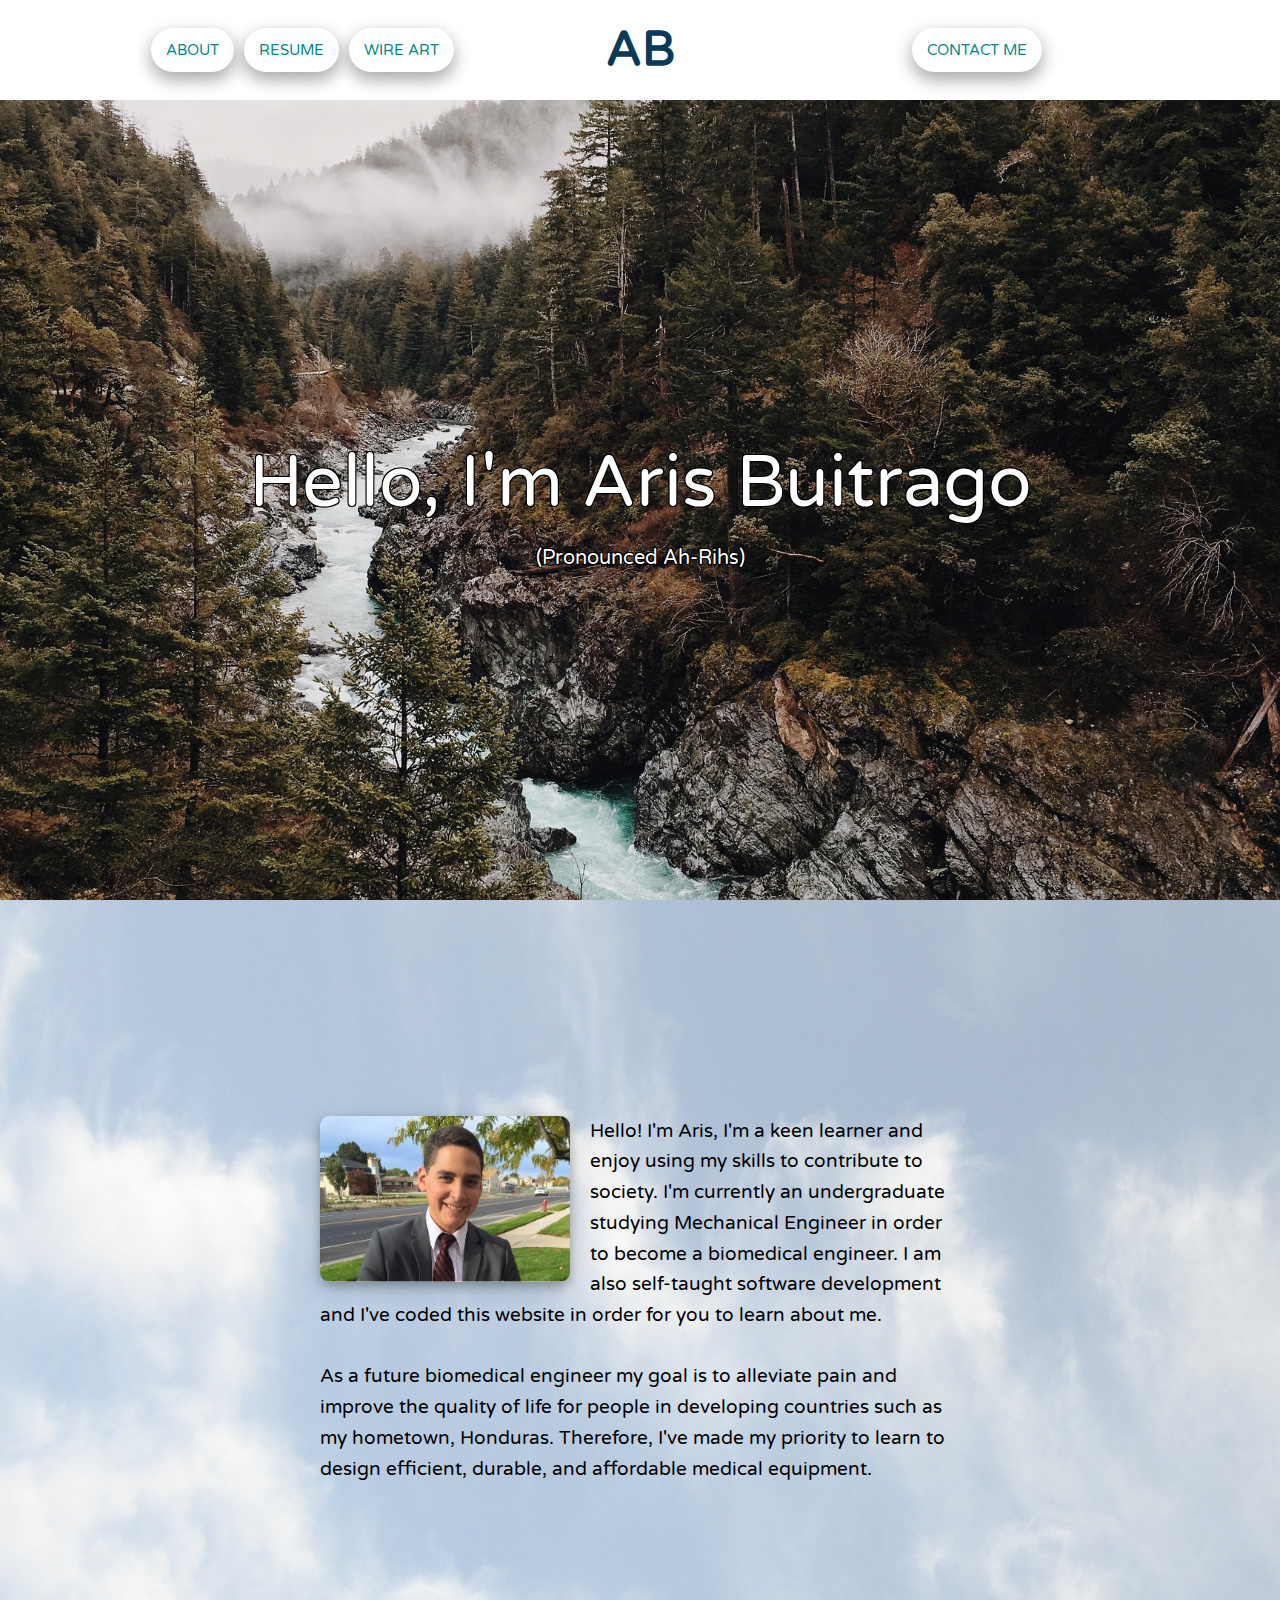
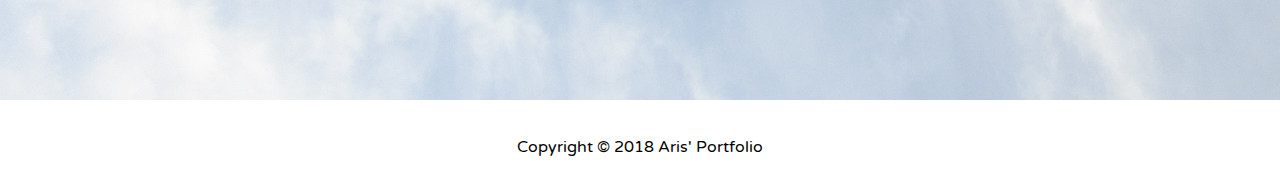
<file: index.html>
<html lang="en">

  <head>
    <title>My Portfolio</title>
    <link rel="stylesheet" href="Home_Page/css/normalize.css">
    <link href='https://fonts.googleapis.com/css?family=Varela+Round' rel='stylesheet' type='text/css'>
    <link rel="stylesheet" href="Home_Page/css/style.css">
    <meta name="viewport" content="width=device-width">
  </head>

  <body>
    <header class="main-header">
      <nav class="navigation">
        <div class="nav-buttons"><a href="#about">About</a></div>
        <div class="nav-buttons"><a href="Resume/index.html">Resume</a></div>
        <div class="nav-buttons"><a href="Wirework/index.html">Wire Art</a></div>
      </nav>
      <h2>AB</h2>
      <div class="contact">
        <div class="cont-buttons cont-one">
          <a href="mailto:arisbpm3@gmail.com?subject=Hi%20There!">
            <img src="Home_Page/img/Contact/gmail.png" alt="Gmail Image" class="contact-img">
          </a>
        </div>
        <div class="cont-buttons cont-two">
          <a href="https://www.facebook.com/arisbpm4" target="_blank">
            <img src="Home_Page/img/Contact/messenger.png" alt="Messenger Image" class="contact-img">
          </a>
        </div>
        <p>Contact Me</p>
        <div class="cont-buttons cont-three">
          <a href="mailto:arisbpm3@outlook.com?subject=Hi%20There!">
          <img src="Home_Page/img/Contact/outlook.png" alt="Outlook Image" class="contact-img">
          </a>
        </div>
        <div class="cont-buttons cont-four">
          <a href="#">
          <img src="Home_Page/img/Contact/phone.jpg" alt="Phone Image" class="contact-img">
          </a>
        </div>
      </div>
    </header>

    <div class="intro">
      <p>Hello, I'm Aris Buitrago<br>
      <span class="name-pronounce">(Pronounced Ah-Rihs)</span></p>
    </div>

    <div class="container">
      <div id="about" class="about-me clearfix">
        <img src="Home_Page/img/profile.jpg" alt="Profile Image" class="profile-img">
        <p>
          Hello! I'm Aris, I'm a keen learner and enjoy using my skills to contribute to society.
          I'm currently an undergraduate studying Mechanical Engineer in order to become
          a biomedical engineer. I am also self-taught software development and I've coded this website
          in order for you to learn about me.<br>
          <br>
          As a future biomedical engineer my goal is to alleviate pain and improve the quality of life for people in
          developing countries such as my hometown, Honduras. Therefore, I've made my priority to learn to design
          efficient, durable, and affordable medical equipment.
        </p>
      </div>
    </div>

    <footer class="main-footer">
      <p>Copyright &copy; 2018 Aris' Portfolio</p>
    </footer>
  </body>
</html>
</file>
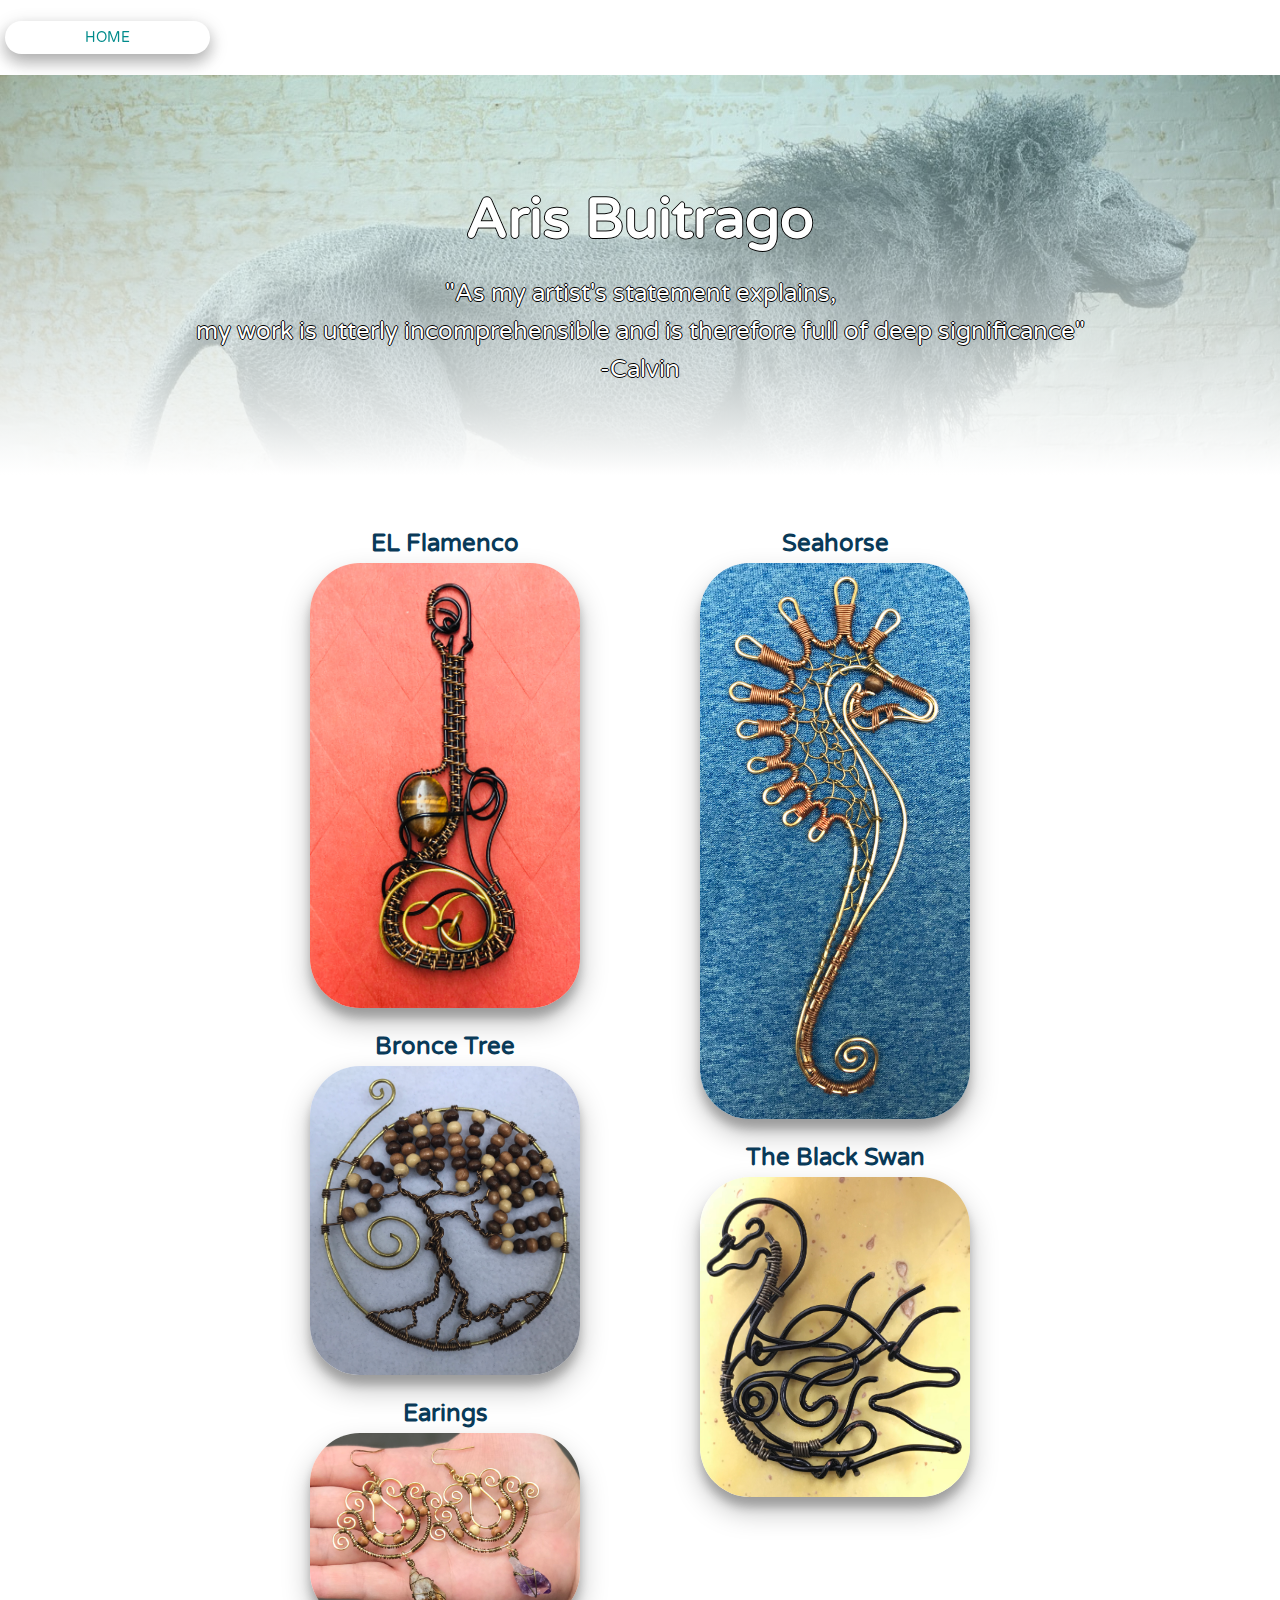
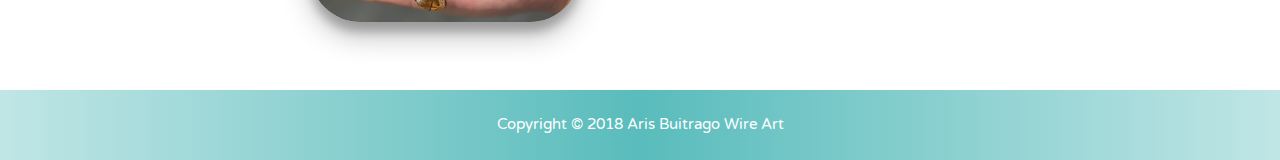
<file: Wirework/index.html>
<!DOCTYPE html>
<html>

  <head>
    <title>My Wire Art</title>
    <link rel="stylesheet" href="css/normalize.css">
    <link href='https://fonts.googleapis.com/css?family=Varela+Round' rel='stylesheet' type='text/css'>
    <link rel="stylesheet" href="css/main.css">
    <meta name="viewport" content="width=device-width">
  </head>

  <body>
    <header class="main-header">
      <ul class="main-nav">
        <li><a href="../index.html">Home</a></li>
      </ul>
    </header>
    <div id="top-page" class="intro">
      <h1>Aris Buitrago</h1>
      <p>"As my artist's statement explains, <br>
        my work is utterly incomprehensible and
         is therefore full of deep significance"<br>
         -Calvin</p>
    </div>
    <div id="wire-art" class="wrapper">
      <div class="art-box art-one">
        <h2>EL Flamenco</h1>
        <img class="art-img" src="img/guitar.jpg" alt="Guitar">
      </div>
      <div class="art-box art-two">
        <h2>Bronce Tree</h1>
        <img class="art-img" src="img/tree.jpg" alt="Tree of Life">
      </div>
      <div class="art-box art-three">
        <h2>Earings</h1>
        <img class="art-img" src="img/earings.jpg" alt="Earings">
      </div>
      <div class="art-box art-four">
        <h2>Seahorse</h1>
        <img class="art-img" src="img/seahorse.jpg" alt="Sea Horse">
      </div>
      <div class="art-box art-five">
        <h2>The Black Swan</h1>
        <img class="art-img" src="img/black_swan.jpg" alt="Black Swan">
      </div>
    </div>
    <footer class="main-footer">
      <p>Copyright &copy; 2018 Aris Buitrago Wire Art</p>
    </footer>
  </body>

</html>
</file>
<file: Home_Page/css/style.css>
/* =================================
  Base Element Styles
==================================== */
* {
	box-sizing: border-box;
}
body {
  font-family: 'Varela Round', sans-serif;
  line-height: 1.6;
}

h2 {
  font-size: 3em;
}
h2,
a {
	color: #093a58;
}
a {
	text-decoration: none;
}

/* =================================
  Base Layout Styles
==================================== */

/* ---- Header Positioning---- */
.main-header {
  display: flex;
  justify-content: space-around;
  align-items: center;
  height: 100px;
}
.navigation,
.contact {
  flex-basis: 47.5%;
}
.navigation {
  display: flex;
	justify-content: center;
	/* background-color: lightblue; */
}
h2 {
	/* background-color: pink; */
  text-align: center;
	flex-basis: 5%;
}
.contact {
	/* background-color: lightgrey; */
  position: relative;
}
.cont-buttons {
  position: absolute;
	top: 50%;
	left: 50%;
	margin-top: -25px;
	margin-left: -25px;
	z-index: -1;
}

/* ---- Header styling---- */
.nav-buttons a {
	text-align: center;
}
.nav-buttons a,
.contact p {
	text-align: center;
	background-color: white;
  cursor: pointer;
  font-size: .95em;
	color: DarkCyan;
  text-transform: uppercase;
  padding: 10px 15px;
  margin: 5px 5px;
  display: block;
	border-radius: 25px;
	box-shadow: 0 8px 16px 0 rgba(0,0,0,0.2), 0 6px 20px 0 rgba(0,0,0,0.19);
}
.contact {
	display: flex;
	justify-content: center;
	align-items: center;
}
.main-header a:hover {
	color: #D2691E;
}
.main-header a:active {
	color: #DEB887;
}
.contact-img {
  height: 40px;
  margin: 5px;
}

/* ---- Contact Button Effects---- */
.cont-buttons {
	transition: .5s;
}
.contact:hover .cont-one {
	transform:  translate(-75px, 55px);
	z-index: 2;
}
.contact:hover .cont-two {
	transform:  translate(-25px, 55px);
	z-index: 2;
}
.contact:hover .cont-three {
	transform:  translate(25px, 55px);
	z-index: 2;
}
.contact:hover .cont-four {
	transform:  translate(75px, 55px);
  z-index: 2;
}
.cont-buttons:active {
	opacity: 0.50;
}

/* ---- Intro styling---- */
.intro {
	display: flex;
	justify-content: center;
	align-items: center;
	height: 800px;
	background-image: url('../img/Background/forest.jpg');
	background-repeat: no-repeat;
	background-position: center;
	background-size: cover;
	text-shadow:
 		-1px -1px 0 #000,
		1px -1px 0 #000,
		-1px 1px 0 #000,
	 	1px 1px 0 #000;
}
.intro p {
	color: white;
	font-size: 4.5em;
	margin: 0;
	text-align: center;
}
.name-pronounce {
	font-size: 20px;
}

/* ---- About Me Positioning---- */
.container {
	height: 800px;
	background-image: linear-gradient(rgba(255, 255, 255, 0.60), rgba(255, 255, 255, 0.60)),
										url('../img/Background/cirrus.jpg');
	display: flex;
	justify-content: center;
	align-items: center;
}
.about-me {
	margin: 0 auto;
	width: 50%;
}
.profile-img {
	border-radius: 10px;
	margin-right: 20px;
	width: 250px;
	height: auto;
	float: left;
	box-shadow: 0 4px 8px 0 rgba(0, 0, 0, 0.2),
							0 6px 20px 0 rgba(0, 0, 0, 0.19);
}
.about-me p {
	margin: 0;
	font-size: 1.2em;
}
.clearfix::after {
    content: "";
    clear: both;
    display: table;
}

/* ---- Footer ---- */
.main-footer {
	width: 100%;
	text-align: center;
	height: 80px;
}
.main-footer p {
	padding-top: 35px;
	margin-top: 0;
}

@media (max-width: 800px) {
	.main-header {
		flex-direction: column;
	  justify-content: center;
	  align-items: center;
		height: 400px;
	}
	.navigation,
	.contact {
	  flex-basis: auto;
		width: 80%;
	}
	.contact p {
		width: 100%;
	}
	.navigation {
		flex-direction: column;
	}
	h2 {
		margin: 60px 0 0;
		flex-basis: auto;
		order: 2;
	}
	.intro {
		height: 500px;
	}
	.intro p {
		font-size: 3em;
	}
	.name-pronounce {
		font-size: 15px;
	}
	.container {
		height: 900px;
	}
	.about-me {
		margin: 0 auto;
		width: 95%;
		display: flex;
		flex-direction: column;
		align-items: center;
	}
	.about-me p {
		margin-top: 20px;
		text-align: center;
	}
	.profile-img {
		float: none;
		margin-right: 0;
	}
}
</file>
<file: Wirework/css/main.css>
/* =================================
  Base Element Styles
==================================== */
* {
	box-sizing: border-box;
}
body {
	font-family: 'Varela Round', sans-serif;
	line-height: 1.6;
	color: #3a3a3a;
	padding-top: 75px;
}
p {
	font-size: .95em;
}
h1 {
	padding: 100px 0 10px;
	font-size: 3.5em;
}
h2 {
	text-align: center;
	margin: 20px 0 0;
	padding-bottom: 0px;
}
h2,
a {
	color: #093a58;
}
a {
	text-decoration: none;
}
/* =================================
  Base Layout Styles
==================================== */

/* ---- Navigation ---- */
.main-header {
	position: fixed;
	width: 100%;
	top: 0;
}
.main-nav {
	display: flex;
	flex-direction: row;
	justify-content: flex-start;
	padding-left: 0;
}
.main-nav li {
	box-shadow: 0 8px 16px 0 rgba(0,0,0,0.2), 0 6px 20px 0 rgba(0,0,0,0.19);
	border-radius: 25px;
	width: 205px;
	list-style-type: none;
	text-align: center;
	background: #fff;
	margin: 5px 5px;
}
.main-nav a {
	padding: 5px 0px;
	text-align: center;
	display: block;
	font-size: .90em;
	color: DarkCyan;
	text-transform: uppercase;
}
.main-nav a:hover {
	color: #D2691E;
}
.main-nav a:active {
	color: #DEB887;
}

/* ---- Layout Intro ---- */
.intro {
	background: linear-gradient(rgba(48, 171, 171, 0.25), white),
							url('../img/wire-lion.jpg');
	background-size: 100%;
	background-repeat: no-repeat;
	height: 400px;
}
.intro h1,
.intro p {
	margin: 0 0;
	text-shadow: -1px 0 black, 0 1px black, 1px 0 black, 0 -1px black;
	text-align: center;
	color: white;
}
.intro p {
	font-size: 1.5em;
}
/* ---- Layout Content ---- */

.art-img {
	display: block;
	margin: 0 auto;
	width: 90%;
	border-radius: 50px;
  box-shadow: 0 14px 28px rgba(0,0,0,0.25),
							0 10px 10px rgba(0,0,0,0.22);
	cursor: pointer;
	transition: .3s;
}

/* ---- Layout Wrapper ---- */
.wrapper {
	padding-top: 30px;
	display: flex;
	flex-wrap: wrap;
	margin: 0 auto;
}

/* ---- Footer ---- */
.main-footer {
	background: linear-gradient(to left, rgba(48, 171, 171, .30),
														  					rgba(48, 171, 171, .80),
																				rgba(48, 171, 171, .30));
	text-align: center;
	height: 70px;
	margin-top: 0;
	margin-bottom: 0px;
}
.main-footer p {
	padding-top: 22px;
	color: white;
}
/* =================================
  Media Queries
==================================== */
@media (min-width: 800px) {
	.art-img:hover {
		transform: scale(1.5)
	}
	.wrapper {
		align-items: center;
		width: 780px;
		height: 1200px;
		flex-direction: column;
	}
	.art-box {
		width: 300px;
	}
}
@media (min-width: 405px) and (max-width: 804px) {
	.art-img:hover {
		transform: scale(1.2)
	}
	.wrapper {
		width: 90%;
		flex-direction: column;
		align-items: center;
		height: 188vw;
	}
	.art-box {
		width: 50%;
	}
}
@media (min-width: 300px) and (max-width: 670px) {
	.intro {
		height: 200px;
	}
	h1 {
		padding: 50px 0 0;
		font-size: 2.5em;
	}
	.intro p {
		font-size: .80em;
	}
}
@media (max-width: 404px) {
	body {
		padding-top: 0;
	}
	.main-header {
		position: static;
	}
	.main-nav {
		flex-direction: column;
		align-items: center;
	}
	.main-nav a {
		padding: 1px 0;
		font-size: .90em;
	}
	.intro {
		height: 150px;
	}
	h1 {
		padding: 50px 0 0;
		font-size: 1.5em;
	}
	h2 {
		margin-top: 15px;
		font-size: 1em;
	}
	.intro p {
		display: none;
	}
	.wrapper {
		padding-top: 0;
		flex-direction: column;
		align-items: center;
	}
	.art-box {
		width: 90%;
	}
}
</file>
